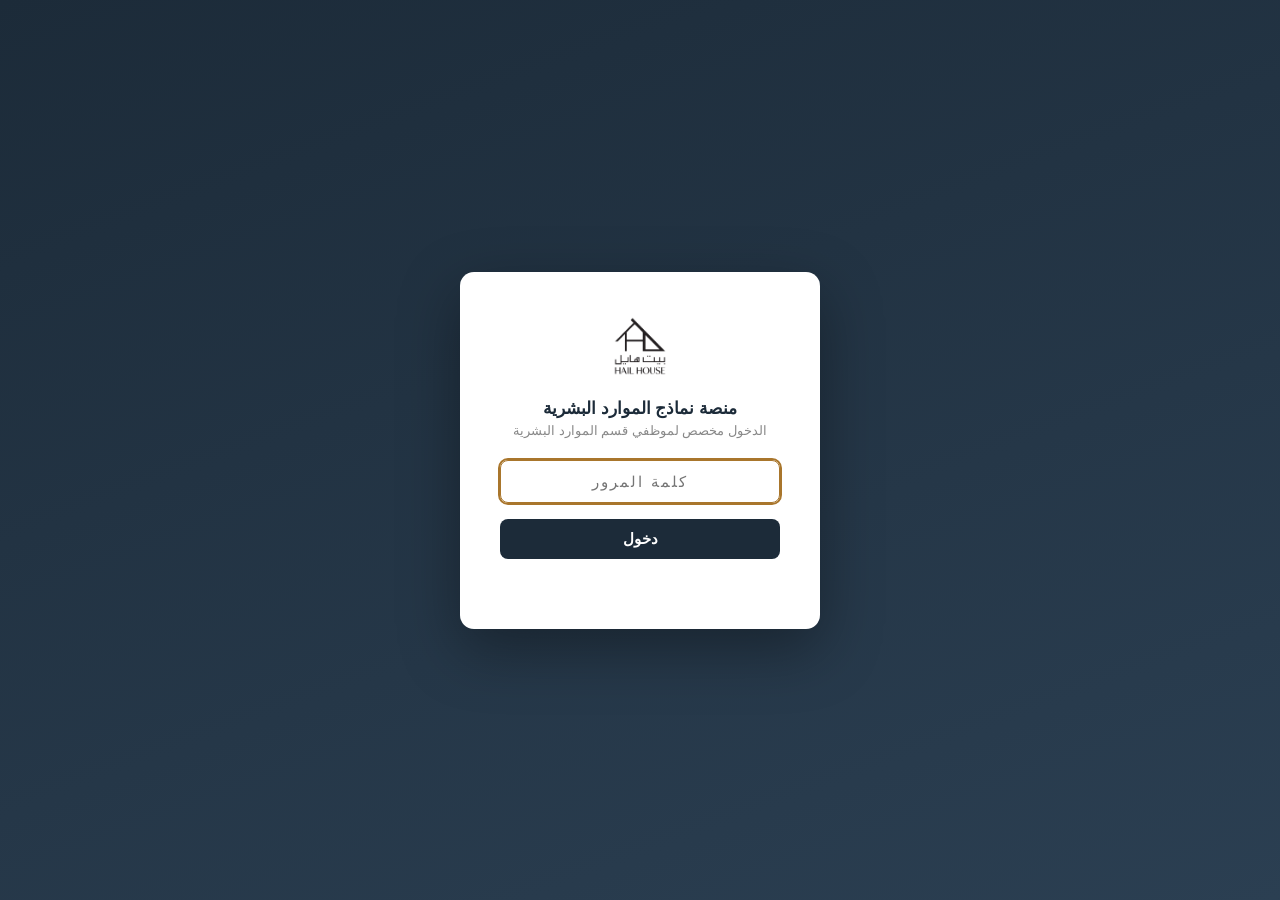
<file: index.html>
<!DOCTYPE html>
<html lang="ar" dir="rtl">
<head>
<meta charset="UTF-8">
<meta name="viewport" content="width=device-width, initial-scale=1.0">
<title>منصة نماذج الموارد البشرية — بيت هايل</title>
<link rel="icon" href="assets/logo.png">
<link rel="stylesheet" href="assets/style.css">
</head>
<body>
<div id="root"></div>

<script src="assets/xlsx.full.min.js"></script>
<script src="assets/exceljs.min.js"></script>
<script src="assets/app.js"></script>
<script src="assets/forms-data.js"></script>
</body>
</html>
</file>
<file: assets/style.css>
/* ===== بيت هايل - نظام النماذج الموحد ===== */
:root{
  --ink:#1c2b39;
  --ink-soft:#3d5166;
  --sand:#a9762c;
  --sand-light:#f4ead9;
  --paper:#faf9f6;
  --line:#dcd6c9;
  --danger:#9b3b3b;
  --ok:#3b6e4f;
  --radius:10px;
  --font-ar:'Tahoma','Segoe UI',Arial,sans-serif;
  --font-en:'Arial','Segoe UI',sans-serif;
}

*{box-sizing:border-box;}
html,body{margin:0;padding:0;}
body{
  font-family:var(--font-ar);
  background:var(--paper);
  color:var(--ink);
  direction:rtl;
}

::selection{background:var(--sand-light);}

/* ---------- Screen shell ---------- */
#app{min-height:100vh;display:flex;flex-direction:column;}

.topbar{
  background:var(--ink);
  color:#fff;
  display:flex;
  align-items:center;
  justify-content:space-between;
  padding:10px 20px;
  position:sticky;top:0;z-index:50;
}
.topbar .brand{display:flex;align-items:center;gap:10px;cursor:pointer;}
.topbar .brand img{height:34px;filter:invert(1) brightness(2);}
.topbar .brand span{font-weight:700;font-size:16px;letter-spacing:.3px;}
.topbar .actions{display:flex;gap:10px;align-items:center;}
.topbar button{
  background:transparent;border:1px solid rgba(255,255,255,.3);color:#fff;
  padding:7px 14px;border-radius:8px;cursor:pointer;font-family:inherit;font-size:13px;
  transition:.15s;
}
.topbar button:hover{background:rgba(255,255,255,.12);}

.layout{display:flex;flex:1;min-height:0;}

/* ---------- Sidebar ---------- */
.sidebar{
  width:290px;flex-shrink:0;background:#fff;border-inline-end:1px solid var(--line);
  overflow-y:auto;padding:16px 12px;
}
.sidebar-search{position:sticky;top:0;background:#fff;padding-bottom:10px;margin-bottom:6px;z-index:2;}
.sidebar-search input{
  width:100%;padding:9px 12px;border:1px solid var(--line);border-radius:8px;
  font-family:inherit;font-size:13px;
}
.sidebar-search input:focus{outline:2px solid var(--sand);border-color:var(--sand);}
.sidebar h3{
  font-size:11px;color:var(--sand);text-transform:uppercase;letter-spacing:.08em;
  margin:18px 8px 8px;font-weight:800;
}
.sidebar h3:first-child{margin-top:4px;}
.nav-item{
  display:block;width:100%;text-align:right;background:none;border:none;
  padding:9px 12px;border-radius:8px;cursor:pointer;font-family:inherit;
  font-size:13.5px;color:var(--ink-soft);margin-bottom:2px;transition:.12s;
}
.nav-item:hover{background:var(--sand-light);color:var(--ink);}
.nav-item.active{background:var(--ink);color:#fff;font-weight:700;}

/* ---------- Main content ---------- */
.main{flex:1;overflow-y:auto;padding:28px;}
.welcome{max-width:640px;margin:40px auto 30px;text-align:center;color:var(--ink-soft);}
.welcome img{height:60px;margin-bottom:14px;opacity:.85;}
.welcome h1{color:var(--ink);font-size:21px;margin-bottom:6px;}

.home-cat{margin:0 auto 30px;max-width:1000px;}
.home-cat h3{font-size:14px;color:var(--sand);text-transform:uppercase;letter-spacing:.06em;font-weight:800;margin:0 0 12px;padding-inline-start:2px;}
.home-grid{display:grid;grid-template-columns:repeat(auto-fill,minmax(230px,1fr));gap:12px;}
.form-card{
  background:#fff;border:1px solid var(--line);border-radius:10px;padding:16px 16px;
  text-align:right;cursor:pointer;font-family:inherit;transition:.15s;
  display:flex;flex-direction:column;gap:6px;min-height:64px;justify-content:center;
}
.form-card:hover{border-color:var(--sand);box-shadow:0 4px 14px rgba(0,0,0,.06);transform:translateY(-1px);}
.form-card .name{font-size:14px;font-weight:700;color:var(--ink);line-height:1.4;}
.form-card .badge{font-size:10.5px;color:#fff;background:var(--sand);padding:2px 8px;border-radius:20px;display:inline-block;width:fit-content;}
.search-bar{max-width:520px;margin:0 auto 28px;position:relative;}
.search-bar input{
  width:100%;padding:12px 44px 12px 16px;border:1px solid var(--line);border-radius:10px;
  font-family:inherit;font-size:14px;background:#fff;
}
.search-bar input:focus{outline:2px solid var(--sand);border-color:var(--sand);}
.search-bar .icon{position:absolute;inset-inline-end:14px;top:50%;transform:translateY(-50%);color:#999;font-size:15px;pointer-events:none;}
.no-results{text-align:center;color:#999;padding:30px;font-size:13.5px;}

/* Employee picker bar */
.picker-bar{
  background:#fff;border:1px solid var(--line);border-radius:var(--radius);
  padding:16px 18px;margin-bottom:20px;display:flex;gap:14px;align-items:flex-end;flex-wrap:wrap;
}
.picker-bar .field{display:flex;flex-direction:column;gap:5px;min-width:230px;flex:1;}
.picker-bar label{font-size:12px;color:var(--ink-soft);font-weight:700;}
.picker-bar input, .picker-bar select{
  padding:9px 10px;border:1px solid var(--line);border-radius:7px;font-family:inherit;font-size:14px;
  background:#fdfcfa;
}
.picker-bar input:focus, .picker-bar select:focus{outline:2px solid var(--sand);border-color:var(--sand);}
.emp-summary{font-size:13px;color:var(--ink-soft);background:var(--sand-light);padding:8px 12px;border-radius:7px;}
.emp-summary b{color:var(--ink);}

.form-toolbar{display:flex;justify-content:space-between;align-items:center;margin-bottom:14px;flex-wrap:wrap;gap:10px;}
.form-toolbar h2{font-size:18px;margin:0;}
.btn-back{
  background:#fff;color:var(--ink);border:1px solid var(--line);padding:9px 14px;border-radius:8px;
  cursor:pointer;font-family:inherit;font-weight:700;font-size:13px;
}
.btn-back:hover{background:var(--sand-light);}
.btn-print{
  background:var(--sand);color:#fff;border:none;padding:10px 22px;border-radius:8px;
  cursor:pointer;font-family:inherit;font-weight:700;font-size:14px;
}
.btn-print:hover{background:#8f6323;}
.btn-print:disabled{background:#c8c0b0;cursor:not-allowed;}
.btn-email{
  background:var(--ink);color:#fff;border:none;padding:10px 18px;border-radius:8px;
  cursor:pointer;font-family:inherit;font-weight:700;font-size:14px;white-space:nowrap;
}
.btn-email:hover{background:#0f1922;}
.btn-email:disabled{background:#b9c0c7;cursor:not-allowed;}
.btn-excel{
  background:#3b6e4f;color:#fff;border:none;padding:10px 18px;border-radius:8px;
  cursor:pointer;font-family:inherit;font-weight:700;font-size:14px;white-space:nowrap;
}
.btn-excel:hover{background:#2c5439;}
.btn-excel:disabled{background:#b9ccb9;cursor:not-allowed;}
.email-note{
  background:var(--sand-light);border:1px solid #e0cfa8;border-radius:8px;padding:10px 14px;
  font-size:13px;color:var(--ink);margin-bottom:14px;
}

.manual-fields{
  background:#fff;border:1px solid var(--line);border-radius:var(--radius);padding:16px 18px;
  margin-bottom:18px;display:grid;grid-template-columns:repeat(auto-fill,minmax(220px,1fr));gap:12px;
}
.manual-fields .f{display:flex;flex-direction:column;gap:5px;}
.manual-fields label{font-size:12.5px;font-weight:700;color:var(--ink-soft);}
.manual-fields input, .manual-fields textarea, .manual-fields select{
  padding:8px 10px;border:1px solid var(--line);border-radius:6px;font-family:inherit;font-size:13.5px;
}
.manual-fields textarea{resize:vertical;min-height:56px;}

.hint{font-size:12px;color:#8a8a8a;margin-top:2px;}

/* ---------- Page (A4 print sheet), shown on screen inside a card ---------- */
.sheet-wrap{display:flex;justify-content:center;background:#e9e6dd;padding:24px;border-radius:var(--radius);}
.sheet{
  width:210mm;min-height:297mm;background:#fff;padding:16mm 16mm;
  box-shadow:0 2px 14px rgba(0,0,0,.15);
  font-family:var(--font-ar);color:var(--ink);
}

.doc-header{display:flex;justify-content:space-between;align-items:center;border-bottom:3px solid var(--ink);padding-bottom:14px;margin-bottom:24px;page-break-after:avoid;}
.doc-header img{height:56px;}
.doc-header .co-name{font-size:14.5px;color:var(--ink-soft);text-align:left;line-height:1.6;}
.doc-title{text-align:center;margin:8px 0 28px;}
.doc-title h1{font-size:23px;margin:0;color:var(--ink);}
.doc-title h2{font-size:15px;margin:4px 0 0;color:var(--sand);font-weight:600;letter-spacing:.03em;}

.doc-meta{display:flex;justify-content:space-between;font-size:14px;color:var(--ink-soft);margin-bottom:16px;}

.row{display:flex;gap:28px;margin-bottom:14px;flex-wrap:wrap;page-break-inside:avoid;}
.kv{flex:1;min-width:160px;font-size:15px;}
.kv b{color:var(--ink-soft);font-weight:700;margin-inline-end:6px;}
.kv .val{color:var(--ink);font-weight:600;}

.section-title{
  font-size:14.5px;font-weight:800;color:#fff;background:var(--ink);
  padding:8px 14px;border-radius:5px;margin:24px 0 14px;display:inline-block;
  page-break-after:avoid;
}

table.doc-table{width:100%;border-collapse:collapse;margin:10px 0 20px;font-size:14px;page-break-inside:avoid;}
table.doc-table th, table.doc-table td{border:1px solid var(--line);padding:10px 11px;text-align:center;}
table.doc-table th{background:var(--sand-light);font-weight:800;color:var(--ink);}

/* نسخة مضغوطة تُستخدم للنماذج التي يجب أن تبقى بورقة A4 واحدة */
.compact .doc-header{padding-bottom:8px;margin-bottom:12px;}
.compact .doc-header img{height:42px;}
.compact .doc-title{margin:4px 0 14px;}
.compact .doc-title h1{font-size:18px;}
.compact .doc-title h2{font-size:12.5px;}
.compact .row{gap:20px;margin-bottom:8px;}
.compact .kv{font-size:12.5px;min-width:130px;}
.compact .section-title{font-size:12px;padding:5px 11px;margin:14px 0 8px;}
.compact table.doc-table{font-size:12px;margin:6px 0 12px;}
.compact table.doc-table th, .compact table.doc-table td{padding:6px 8px;}
.compact .sign-grid{margin-top:26px;gap:16px;}
.compact .sign-box{font-size:12.5px;}
.compact .sign-box .line{margin-top:32px;padding-top:6px;}
.compact .doc-footer{margin-top:18px;padding-top:10px;}

.bi-row{display:grid;grid-template-columns:1fr 1fr;gap:18px;margin-bottom:14px;border-bottom:1px dashed var(--line);padding-bottom:12px;page-break-inside:avoid;}
.bi-row .ar{font-size:14.5px;line-height:1.85;}
.bi-row .en{font-size:13px;line-height:1.7;color:var(--ink-soft);direction:ltr;text-align:left;font-family:var(--font-en);}

.para{font-size:15px;line-height:2;margin-bottom:14px;}
.para.en{direction:ltr;text-align:left;font-family:var(--font-en);color:var(--ink-soft);font-size:13.5px;}

.clause{display:flex;gap:10px;margin-bottom:12px;font-size:14.5px;line-height:1.9;page-break-inside:avoid;}
.clause .num{font-weight:800;color:var(--sand);flex-shrink:0;}

.avoid-break{page-break-inside:avoid;}

/* Contract table (mirrored EN/AR bordered layout matching official template) */
table.ct-table{width:100%;border-collapse:collapse;margin:0 0 4px;page-break-inside:auto;}
.ct-table td, .ct-table th{border:1px solid #444;padding:9px 10px;font-size:12.5px;vertical-align:middle;}
.ct-table tr{page-break-inside:avoid;}
.ct-head th{background:#4a4a4a;color:#fff;font-size:13px;font-weight:800;text-align:center;padding:9px;}
.ct-table tr.ct-head{page-break-after:avoid;}
.ct-table td.ltr{direction:ltr;text-align:left;font-family:var(--font-en);}
.ct-table td.rtl{direction:rtl;text-align:right;font-family:var(--font-ar);}
.ct-table td.ctr{text-align:center;}
.ct-label{font-weight:700;background:#f6f6f4;}
.ct-num{width:34px;text-align:center;font-weight:800;color:var(--sand);background:#f6f6f4;}
.ct-plain-title{display:flex;justify-content:space-between;font-weight:800;font-size:14.5px;margin:14px 0 8px;padding:0 4px;}
.ct-plain-title span:last-child{color:var(--ink)}
.ct-page{page-break-inside:auto;}

.sign-grid{display:grid;grid-template-columns:repeat(3,1fr);gap:24px;margin-top:50px;page-break-inside:avoid;}
.sign-grid.two{grid-template-columns:repeat(2,1fr);}
.sign-box{text-align:center;font-size:14px;}
.sign-box .line{border-top:1px solid var(--ink);margin-top:46px;padding-top:8px;color:var(--ink-soft);}

.doc-footer{margin-top:36px;padding-top:16px;border-top:1px solid var(--line);text-align:center;font-size:11.5px;color:#999;}

.tag-empty{color:#b18a3a;font-style:italic;}
.sheet-placeholder{color:#b18a3a;font-style:italic;}

/* قالب شهادات الراتب المعتمد (تعريف بالراتب / تثبيت / عدم ممانعة) */
.sct-header{display:flex;justify-content:space-between;align-items:center;margin-bottom:16px;}
.sct-header img{height:52px;}
.sct-header .name{font-size:19px;font-weight:800;text-align:right;color:var(--ink);}
.sct-title-band{background:#eef0ef;text-align:center;padding:12px;margin-bottom:14px;border-radius:2px;}
.sct-title-band .ar{font-weight:800;font-size:16.5px;color:var(--ink);}
.sct-title-band .en{font-weight:700;font-size:13px;color:#444;margin-top:3px;}
.sct-date-row{display:flex;justify-content:space-between;font-weight:800;font-size:13px;margin-bottom:8px;padding:0 2px;}
table.sct-table{width:100%;border-collapse:collapse;margin-bottom:14px;}
.sct-table td{border:1px solid #333;padding:8px 10px;font-size:12.5px;vertical-align:middle;}
.sct-table td.ltr{direction:ltr;text-align:left;font-family:var(--font-en);}
.sct-table td.rtl{direction:rtl;text-align:right;font-family:var(--font-ar);}
.sct-table td.ctr{text-align:center;}
.sct-table td.b{font-weight:800;}
.sct-table tr.shaded td{background:#ececec;}
.sct-footer-name{text-align:center;font-weight:800;font-size:13.5px;margin-top:16px;line-height:1.6;}

/* قالب الوصف الوظيفي */
.jd-header{background:var(--ink);color:#fff;padding:26px 30px;border-radius:12px 12px 0 0;display:flex;justify-content:space-between;align-items:center;gap:24px;}
.jd-header img{height:44px;filter:invert(1) brightness(2);flex-shrink:0;}
.jd-header .titles{text-align:right;flex:1;}
.jd-header h1{font-size:21px;margin:0 0 5px;font-weight:800;line-height:1.3;}
.jd-header h2{font-size:13.5px;margin:0;color:var(--sand-light);font-weight:600;direction:ltr;text-align:right;}
.jd-header .dept{font-size:12px;color:#b9b2a0;margin-top:8px;padding-top:8px;border-top:1px solid rgba(255,255,255,.15);}
.jd-body{display:flex;align-items:stretch;border:1px solid var(--line);border-top:none;border-radius:0 0 12px 12px;overflow:hidden;background:#fff;}
.jd-sidebar{width:34%;background:#faf8f4;padding:22px 18px;border-inline-end:1px solid var(--line);}
.jd-sidebar>*+*{margin-top:24px;}
.jd-main{flex:1;padding:22px 24px;}
.jd-main>*+*{margin-top:20px;}
.jd-side-title{font-size:11.5px;font-weight:800;color:var(--sand);text-transform:uppercase;letter-spacing:.05em;margin:0 0 12px;display:flex;align-items:center;gap:6px;}
.jd-side-title:before{content:"";width:4px;height:4px;border-radius:50%;background:var(--sand);}
.jd-info-grid{display:flex;flex-direction:column;gap:12px;}
.jd-info-item{background:#fff;border:1px solid var(--line);border-radius:7px;padding:9px 12px;}
.jd-info-item .lbl{font-size:10.5px;color:#999;font-weight:700;margin-bottom:3px;}
.jd-info-item .val{font-size:12.5px;color:var(--ink);font-weight:700;line-height:1.5;}
.jd-values{display:flex;flex-wrap:wrap;gap:7px;}
.jd-values span{background:var(--ink);color:#fff;font-size:10.5px;font-weight:700;padding:5px 11px;border-radius:20px;}
.jd-req-list{list-style:none;margin:0;padding:0;display:flex;flex-direction:column;gap:8px;}
.jd-req-list li{font-size:12px;line-height:1.6;display:flex;gap:7px;align-items:flex-start;}
.jd-req-list li:before{content:"✓";color:#fff;background:var(--ok);width:15px;height:15px;border-radius:50%;flex-shrink:0;display:flex;align-items:center;justify-content:center;font-size:9px;font-weight:800;margin-top:1px;}
.jd-section-title{display:flex;align-items:center;gap:9px;font-size:15px;font-weight:800;color:var(--ink);margin:0 0 12px;padding-bottom:8px;border-bottom:2px solid var(--sand-light);}
.jd-section-title .ic{width:26px;height:26px;border-radius:7px;background:var(--sand-light);display:flex;align-items:center;justify-content:center;font-size:13px;flex-shrink:0;}
.jd-objective{font-size:13px;line-height:1.9;color:var(--ink-soft);background:var(--sand-light);padding:14px 16px;border-radius:8px;border-inline-start:3px solid var(--sand);}
.jd-num-list{list-style:none;margin:0;padding:0;display:flex;flex-direction:column;gap:10px;}
.jd-num-list li{display:flex;gap:11px;font-size:12.5px;line-height:1.75;align-items:flex-start;}
.jd-num-list li b{flex-shrink:0;width:24px;height:24px;border-radius:50%;background:var(--ink);color:#fff;font-size:11px;display:flex;align-items:center;justify-content:center;font-weight:800;margin-top:1px;}
.jd-two-col{display:grid;grid-template-columns:1fr 1fr;gap:14px;}
.jd-mini-box{background:#faf8f4;border:1px solid var(--line);border-radius:9px;padding:14px 16px;}
.jd-mini-box h4{font-size:12.5px;margin:0 0 8px;font-weight:800;color:var(--ink);display:flex;align-items:center;gap:6px;}
.jd-mini-box p{font-size:11.5px;line-height:1.8;color:var(--ink-soft);margin:0;white-space:pre-line;}
.jd-empty{font-size:11.5px;color:#aaa;font-style:italic;}

/* ---------- Login screen ---------- */
.login-screen{
  min-height:100vh;display:flex;align-items:center;justify-content:center;
  background:linear-gradient(160deg,#1c2b39 0%,#2b3f52 100%);
}
.login-card{
  background:#fff;padding:44px 40px;border-radius:14px;box-shadow:0 20px 60px rgba(0,0,0,.35);
  width:360px;text-align:center;
}
.login-card img{height:60px;margin-bottom:18px;}
.login-card h1{font-size:17px;margin:0 0 4px;color:var(--ink);}
.login-card p{font-size:12.5px;color:#888;margin:0 0 22px;}
.login-card input{
  width:100%;padding:12px 14px;border:1px solid var(--line);border-radius:8px;
  font-family:inherit;font-size:15px;text-align:center;margin-bottom:10px;letter-spacing:2px;
}
.login-card input:focus{outline:2px solid var(--sand);border-color:var(--sand);}
.login-card button{
  width:100%;padding:12px;background:var(--ink);color:#fff;border:none;border-radius:8px;
  font-family:inherit;font-size:14.5px;font-weight:700;cursor:pointer;margin-top:6px;
}
.login-card button:hover{background:#111c26;}
.login-err{color:var(--danger);font-size:12.5px;margin-top:10px;min-height:16px;}

/* ---------- Print rules ---------- */
@media print{
  html,body{background:#fff;height:auto;}
  #app, .layout{display:block;height:auto;}
  .topbar, .sidebar, .form-toolbar, .picker-bar, .manual-fields, #emailNote{display:none !important;}
  .main{padding:0;overflow:visible;height:auto;}
  .sheet-wrap{background:none;padding:0;display:block;height:auto;}
  .sheet{
    box-shadow:none;width:auto;min-height:0;max-width:none;
    margin:0;padding:0;
  }
  @page{size:A4;margin:14mm 16mm;}
}

@media (max-width:900px){
  .sidebar{position:fixed;inset-inline-start:0;top:53px;bottom:0;transform:translateX(105%);transition:.2s;z-index:60;}
  .sidebar.open{transform:translateX(0);}
  .sheet{width:100%;min-height:auto;padding:6mm;}
  .sheet-wrap{padding:8px;}
}
</file>
